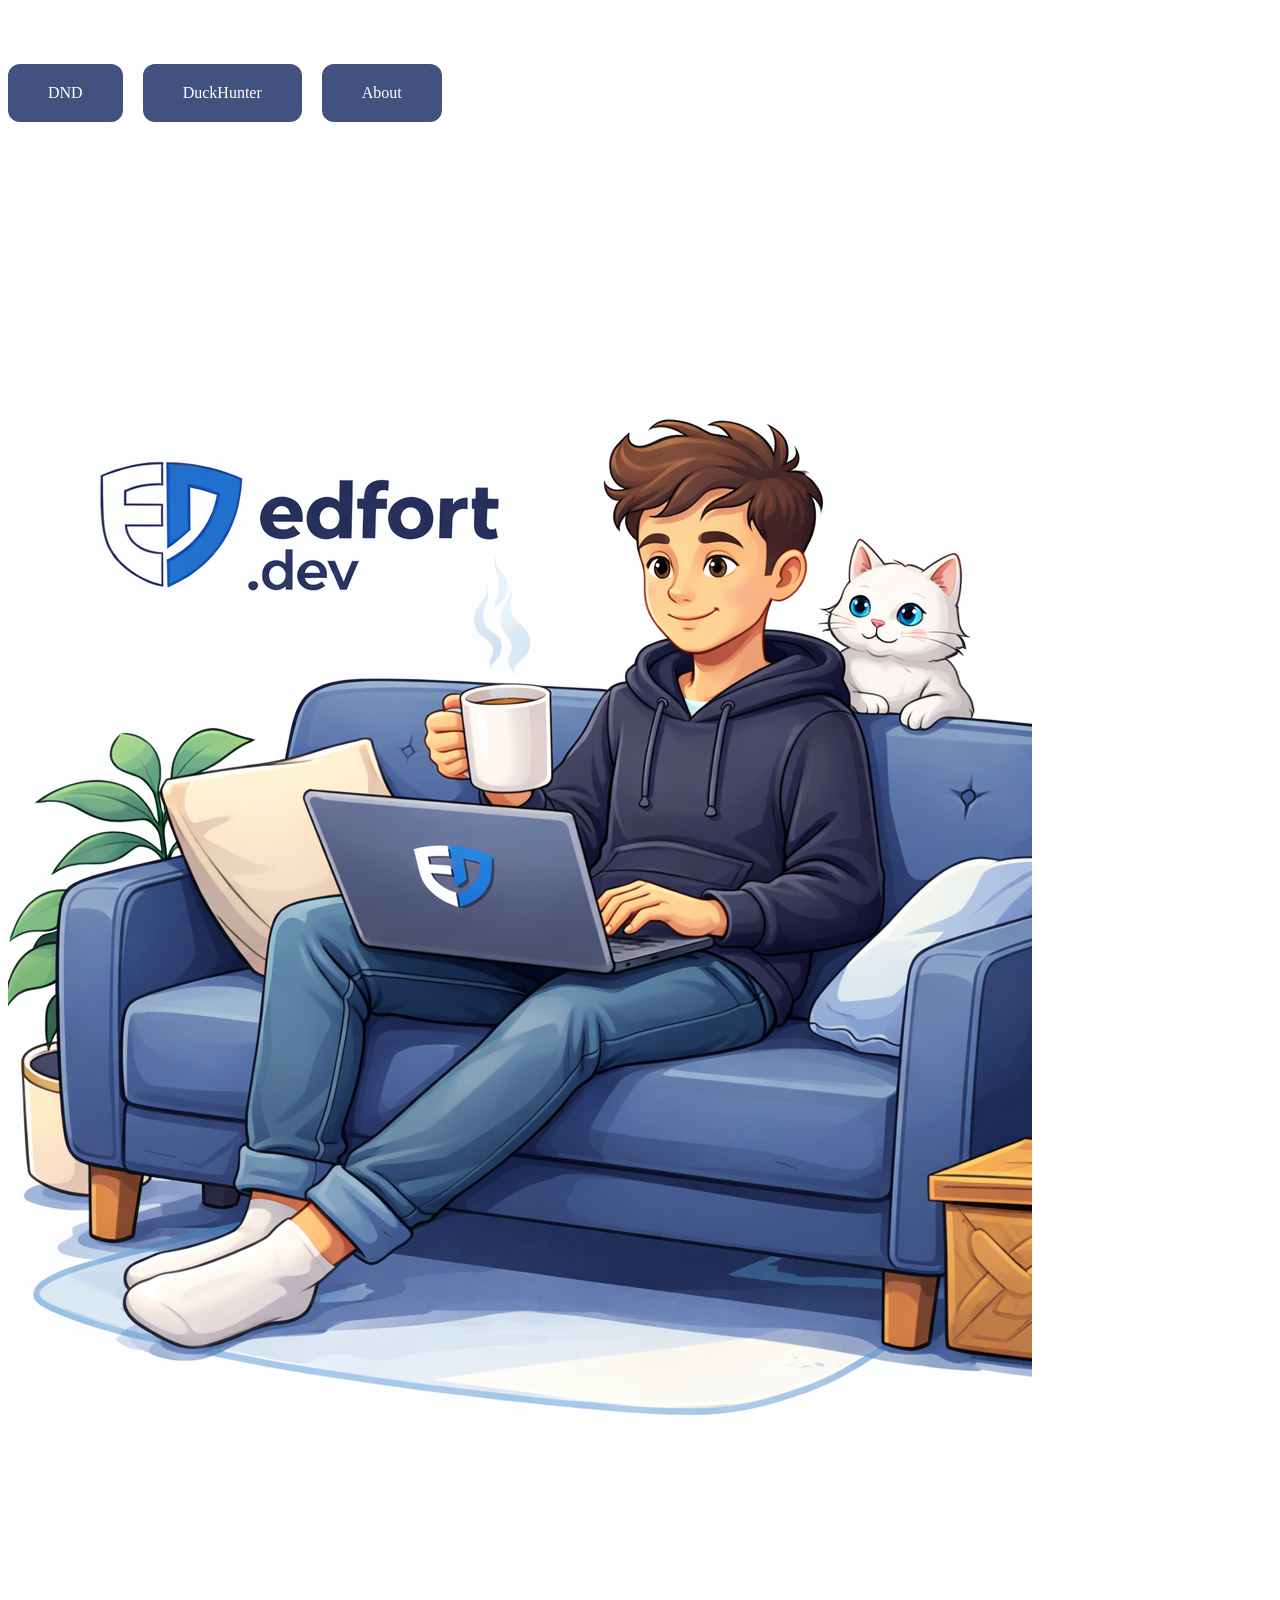
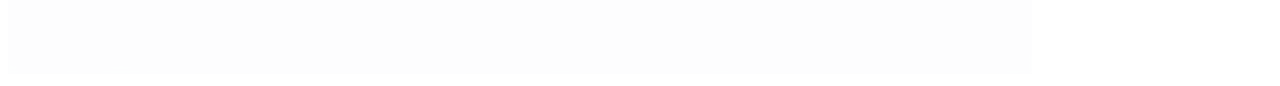
<file: index.html>
<!DOCTYPE html>
<html>

<head>
    <meta charset="UTF-8" name="viewport" content="width=device-width", initial-scale="1.0">
    <title>edfort.dev</title>
    <link rel="stylesheet" href="css/style.css">
</head>

<body>
    <div class="container"></div>
        <header>
            <nav>
                <ul class="nav-list">
                    <a href="dnd.html" class="nav-card">DND</a>
                    <a href="duckhunter.html" class="nav-card">DuckHunter</a>
                    <a href="about.html" class="nav-card">About</a>
                </ul>
            </nav>
        </header>

        <main>
            <section class="mainLogo">
                <img src="assets/images/logo-couch.png" alt="edfort logo">
            </section>
        </main>
        
        
        
        <footer>
        </footer>
    </div>
</body>
</html>
</file>
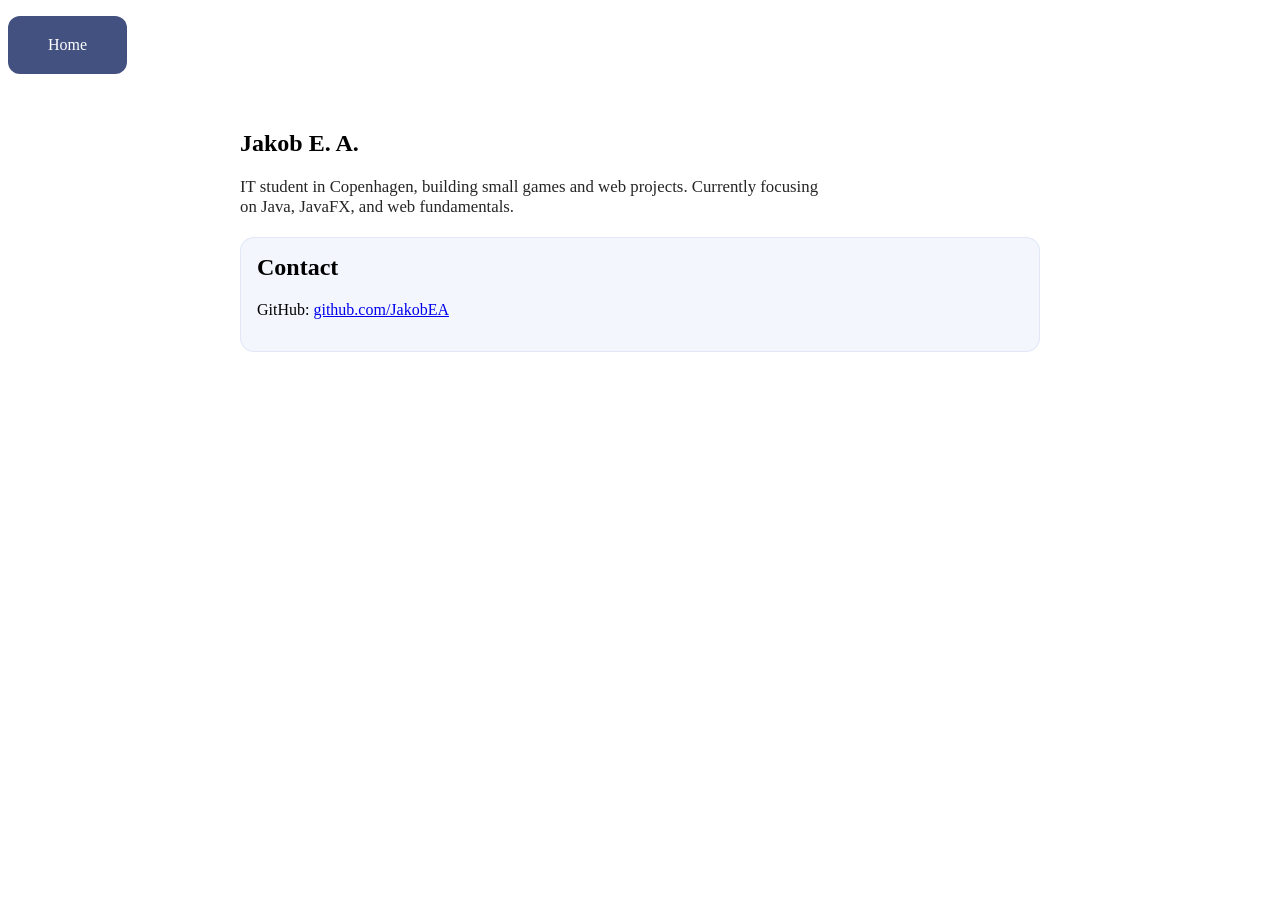
<file: about.html>
<!DOCTYPE html>
<html lang="en">
<head>
    <meta charset="UTF-8">
    <meta name="viewport" content="width=device-width, initial-scale=1.0">
    <title>About | edfort.dev</title>
    <link rel="stylesheet" href="css/style.css">
</head>
<body>
    <header>    
        <nav>
            <ul class="nav-list">
                <a href="index.html" class="nav-card">Home</a>
            </ul>
        </nav>
    </header>

    <main class="container">
        <section class="hero">
            <h1>Jakob E. A.</h1>
            <p class="lead">
                IT student in Copenhagen, building small games and web projects.
                Currently focusing on Java, JavaFX, and web fundamentals.
            </p>
        </section>
        <section class="card">
            <h2>Contact</h2>
            <p>
            GitHub: <a href="https://github.com/JakobEA">github.com/JakobEA</a><br>
            </p>
        </section>
    </main>
        
</body>
</html>
</file>
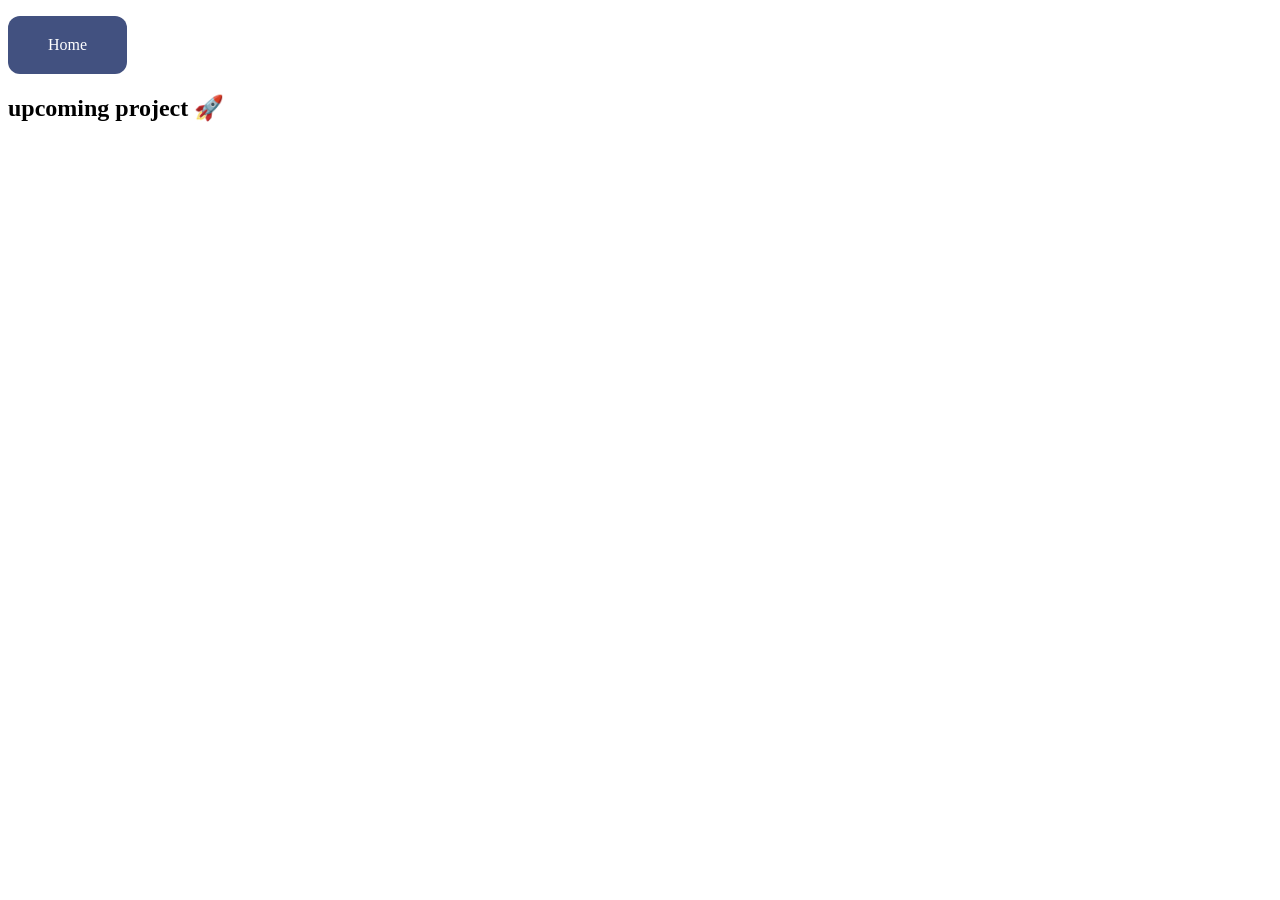
<file: dnd.html>
<!DOCTYPE html>
<html lang="en">
<head>
    <meta charset="UTF-8">
    <meta name="viewport" content="width=device-width, initial-scale=1.0">
    <title>edfort.dev</title>
    <link rel="stylesheet" href="css/style.css">
</head>
<body>
    <header>
        <nav>
            <ul class="nav-list">
                <a href="index.html" class="nav-card">Home</a>
                
            </ul>
        </nav>
    </header>

    <h2>upcoming project 🚀</h2>
</body>
</html>
</file>
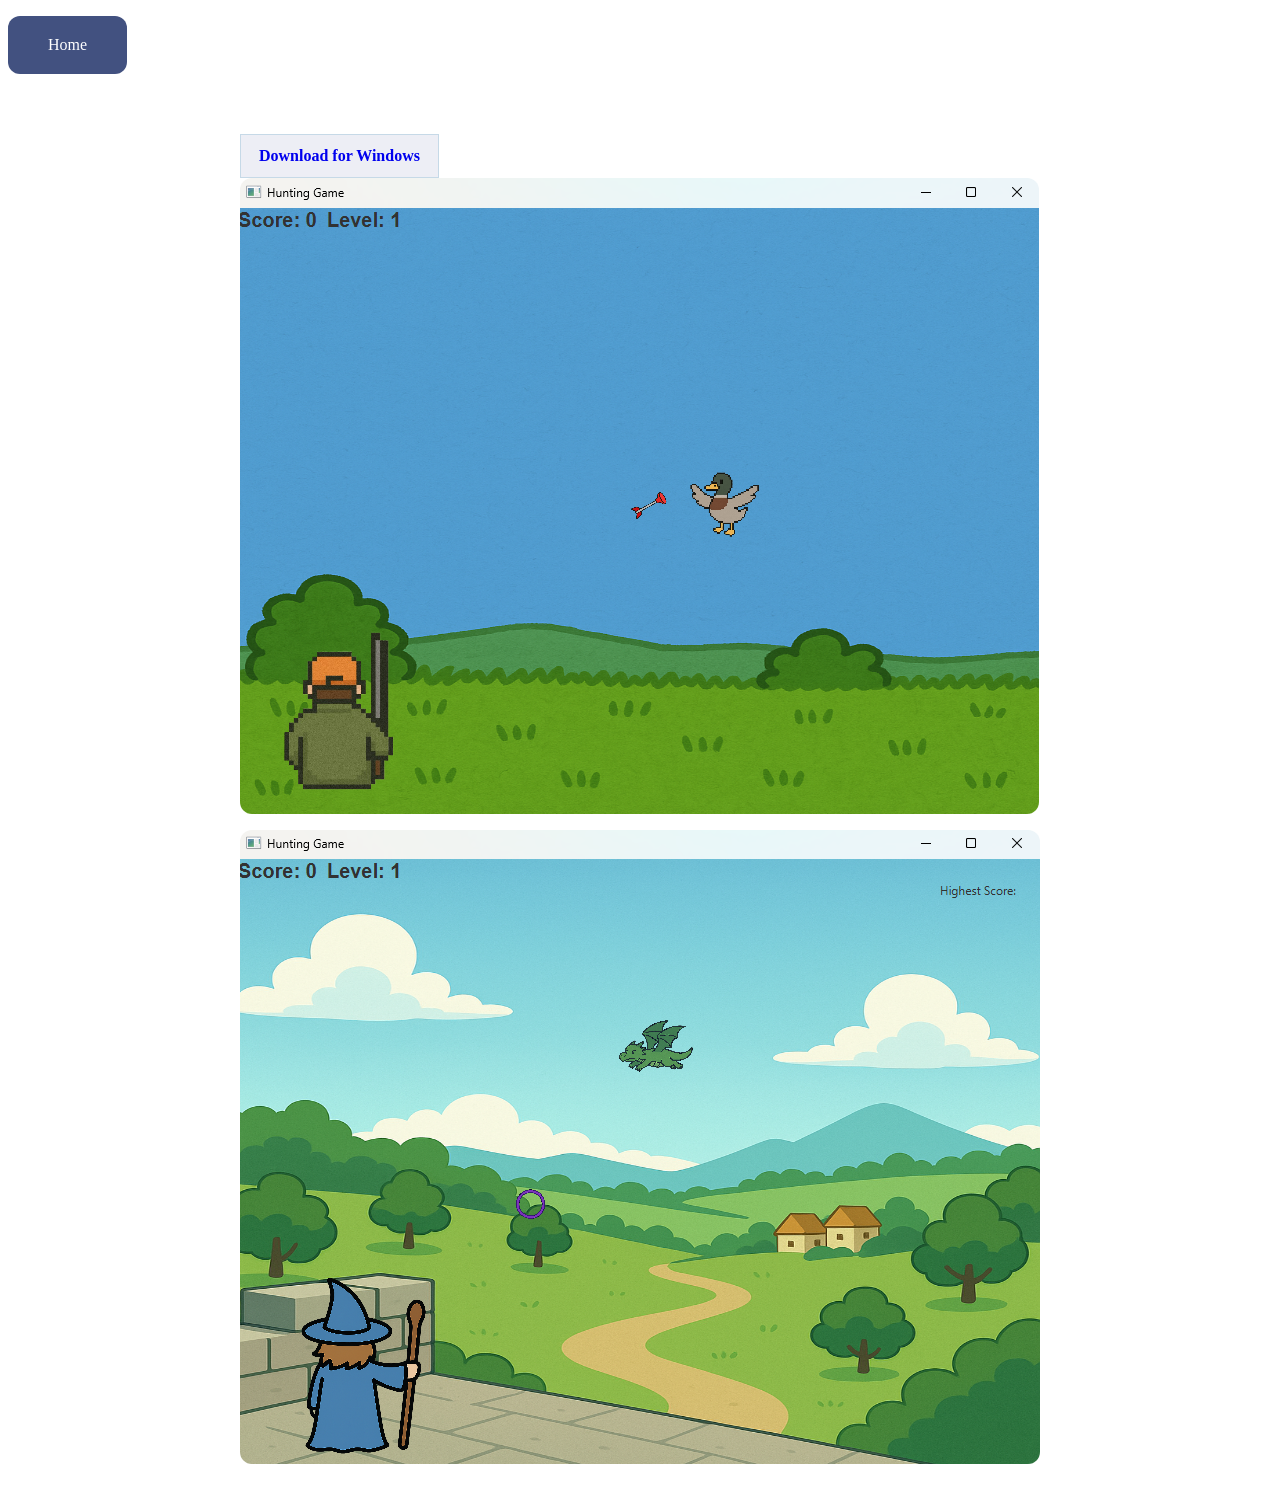
<file: duckhunter.html>
<!DOCTYPE html>
<html lang="en">
<head>
    <meta charset="UTF-8">
    <meta name="viewport" content="width=device-width, initial-scale=1.0">
    <title>edfort.dev</title>
    <link rel="stylesheet" href="css/style.css">
</head>
<body>
    <header>
        <nav>
            <ul class="nav-list">
                <li><a href="index.html" class="nav-card">Home</a></li>
                
            </ul>
        </nav>
    </header>

    <main class="container">
        <section class="download-section">
            <a href="https://github.com/JakobEA/HuntingGame/releases/download/v1.0/DuckHunter-windows-v1.0.zip" class="download-btn">
                Download for Windows
            </a>
        </section>
        
        <section class="screenshots">
            <img src="assets/images/duckhunterss1.png" alt="screenshot">
            <img src="assets/images/duckhunterss2.png" alt="screenshot">
        </section>
    
    </main>
</body>
</html>
</file>
<file: css/style.css>
.nav-list {
    display: flex;  /*makes it horizontal*/
    padding: 0;
    list-style: none; /*removes bullets*/
    gap: 20px;
}

@media (max-width: 600px) {
    .nav-list {
        flex-direction: column;
        align-items: center;
    }
}

.nav-card {
    display: inline-block;
    padding: 20px 40px;
    text-decoration: none;
    background: #425180;
    color: white;
    border-radius: 12px;
    transition: transform 0.2s ease;
}

.nav-card:hover {
    transform: translateY(-4px);
}

.container {
    max-width: 800px;
    margin: 0 auto;
    padding: 20px;
}

/*screenshots flex row*/
.screenshots {
    display: flex;
    gap: 16px;
    flex-wrap: wrap;
    align-items: stretch;
}

.screenshots img {
    flex: 1 1 420;
    max-width: 100%;
    height: auto;
    border-radius: 12px;
    display: block;
    object-fit: cover;
}

.download-section {
    margin-top: 24px;
}

.download-btn {
    display: inline-flex;
    align-items: center;
    justify-content: center;
    padding: 12px 18px;
    border-radius: 12 px;
    text-decoration: none;
    font-weight: 600;
    border: 1px solid rgba(20, 124, 165, 0.18);
    background: rgba(31, 45, 126, 0.08);
    backdrop-filter: blur(6px);
    transition: transform 120ms ease, background 120ms ease, border-color 120ms ease;
}

.download-btn:hover {
    transform: translateY(-1px);
    background: rgba(12, 101, 136, 0.14);
    border-color: rgba(20, 124, 165, 0.28);

}

.download-btn:active {
    transform: translateY(0px) scale(0.99);
}

img {
    max-width: 100%;
    height: auto;
}

.hero {
  margin-bottom: 20px;
}

.lead {
  font-size: 1.05rem;
  opacity: 0.85;
  max-width: 70ch;
}

.card {
  padding: 16px;
  border-radius: 14px;
  border: 1px solid rgba(93, 121, 214, 0.12);
  background: rgba(59, 109, 201, 0.06);
}

.card h2 {
  margin-top: 0;
}
</file>
